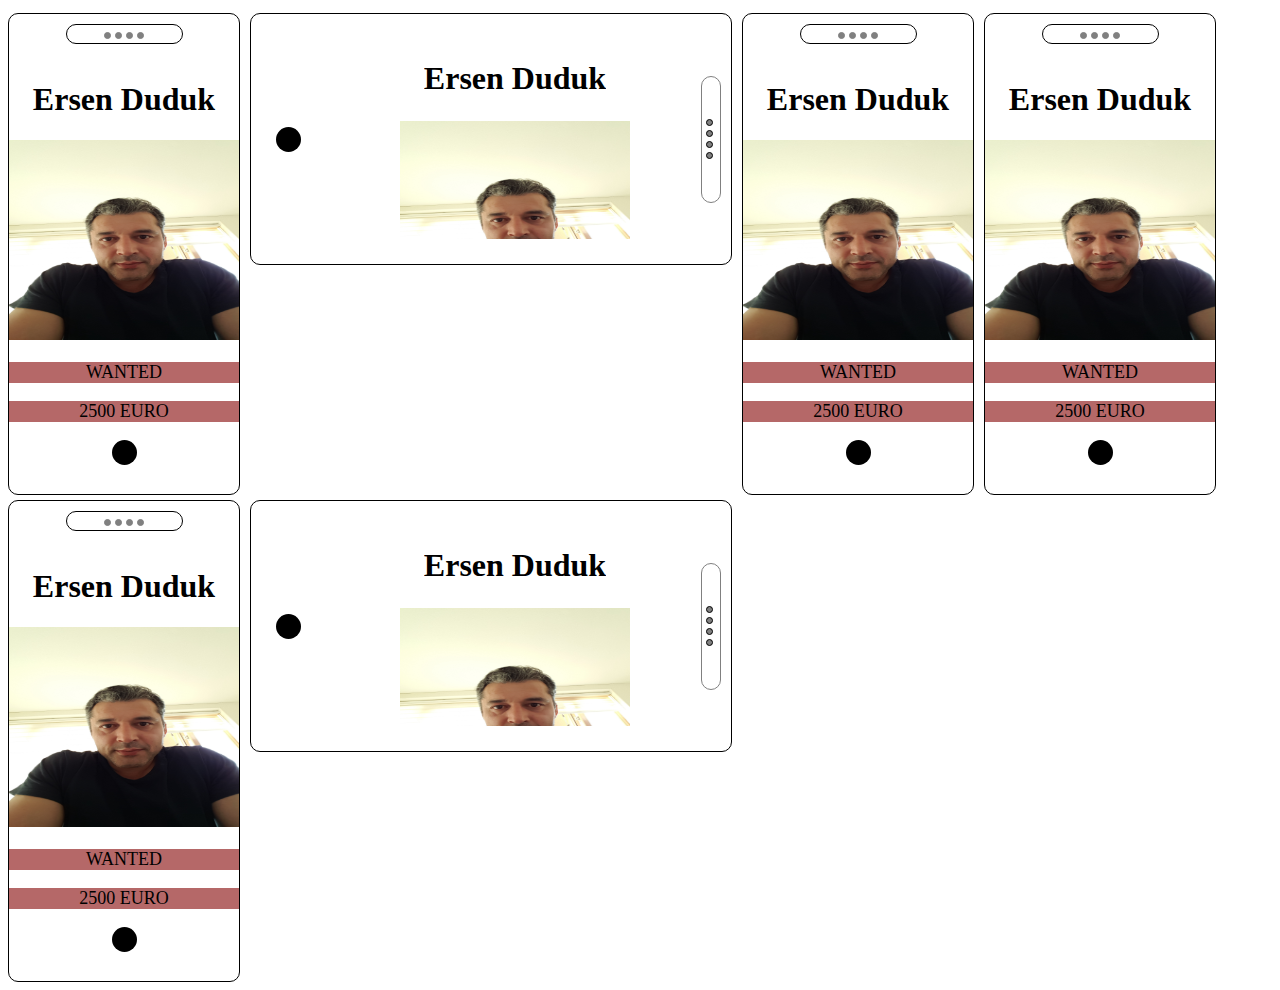
<file: iphone2.html>
<!DOCTYPE html>
<html lang="en">
<head>
    <meta charset="UTF-8">
    <meta name="viewport" content="width=device-width, initial-scale=1.0">
    <title>Iphone2</title>
    <link rel="stylesheet" href="iphone2.css">
</head>
<body>
 <div>
    <ul>
        <li></li>
        <li></li>
        <li></li>
        <li></li>
    </ul>
    <h1>Ersen Duduk</h1>
    <img src="Foto Ersen jpg.jpg">
    <p>WANTED</p>
    <p>2500 EURO</p>
    <span class="big"></span>

</div>
<div class="horizontal">
    <ul>
        <li></li>
        <li></li>
        <li></li>
        <li></li>
    </ul>

    <span class="big"></span> 
 <div id='roth'>
    <h1 id='rot'>Ersen Duduk</h1>
    <img id="img" src="Foto Ersen jpg.jpg">
    <p class="p1">WANTED</p>
    <p class="p2">2500 EURO</p>
</div>
</div>
<div>
    <ul>
        <li></li>
        <li></li>
        <li></li>
        <li></li>
    </ul>
    <h1>Ersen Duduk</h1>
    <img src="Foto Ersen jpg.jpg">
    <p>WANTED</p>
    <p>2500 EURO</p>
    <span class="big"></span>

</div>
<div>
    <ul>
        <li></li>
        <li></li>
        <li></li>
        <li></li>
    </ul>
    <h1>Ersen Duduk</h1>
    <img src="Foto Ersen jpg.jpg">
    <p>WANTED</p>
    <p>2500 EURO</p>
    <span class="big"></span>

</div> 
<div>
    <ul>
        <li></li>
        <li></li>
        <li></li>
        <li></li>
    </ul>
    <h1>Ersen Duduk</h1>
    <img src="Foto Ersen jpg.jpg">
    <p>WANTED</p>
    <p>2500 EURO</p>
    <span class="big"></span>

</div>

<div class="horizontal">
    <ul>
        <li></li>
        <li></li>
        <li></li>
        <li></li>
    </ul>

    <span class="big"></span> 
 <div id='roth'>
    <h1 id='rot'>Ersen Duduk</h1>
    <img id="img" src="Foto Ersen jpg.jpg">
    <p class="p1">WANTED</p>
    <p class="p2">2500 EURO</p>
</div>
</div>

</body>
</html>
</file>
<file: iphone2.css>
body {
    display: flex;
    flex-wrap: wrap;
    max-width: 1300px;
}
div{
    max-width: 250px;
    height: 480px;
    border: 1px solid black;
    border-radius: 10px;
    text-align: center;
    display: inline-block;
    position:relative;
    margin-right: 10px;
    margin-top: 5px;
}

h1{
    text-align: center;
}
img{
    height: 200px;
    width: 230px;
    }
p{
    background-color: rgb(181, 104, 104);
    font-size: large;
}   
.big{
    height: 25px;
  width: 25px;
  background-color: black;
  border-radius: 50%;
  display: inline-block;
  

  } 
ul{
    padding:0;
    margin-top:10px;
    list-style-type: circle;
    border: 1px solid black;
    border-radius: 10px;
    width: 50%;
    text-align: center;
    display: inline-block;


}
ul li{
    border: 1px solid grey;
    border-radius: 50%;
    height: 5px;
    padding-left:5px;
    display: inline-block;
    background-color:grey;
}


.horizontal {
    transform: rotate(90deg);
    margin-left:115px;
    margin-right: 125px;
    margin-top: -110px;
    display:inline-block;    


}
.horizontal div{
    width: 550px;
    height: 500px;
    border: 1px solid black;
    border-radius: 10px;
    text-align: center;
    display: inline-block;

     }

#scrolldiv {
    overflow: scroll;
    display: flex;
    flex-direction: row;
    justify-content: center;
    height: 100%;
    
}

.horizontal h1{
    text-align: center;
    transform: rotate(270deg);
    margin-bottom: 20px;
}
.horizontal img{
    height: 200px;
    width: 230px;
    transform: rotate(270deg);
    }
    .horizontal p{
    background-color: rgb(181, 104, 104);
    font-size: large;
}   
.horizontal .big{
    height: 25px;
  width: 25px;
  background-color: black;
  border-radius: 50%;
  display: inline-block;
  position: absolute;
  left:113px;
  bottom: 25px;
  } 
  .horizontal ul{
    padding:0;
    margin-top:10px;
    list-style-type: circle;
    border: 1px solid grey;
    border-radius: 10px;
    width: 50%;
    text-align: center;
    display: inline-block;


}
.horizontal ul li{
    border: 1px solid black;
    border-radius: 50%;
    height: 5px;
    padding-left:5px;
    display: inline-block;
    background-color: grey;
}
#roth{
    margin-top: 70px;
    overflow-x: scroll;
    transform: rotate(270deg);
    max-height: 200px;
    width: 100%;
    border-style: none;



    
}
#img{
    transform: rotate(0deg);
    overflow:scroll ;
    display: inline-block;
}
#rot{
    transform: rotate(0deg);
    overflow:scroll ;
    display: inline-block;
}
</file>
